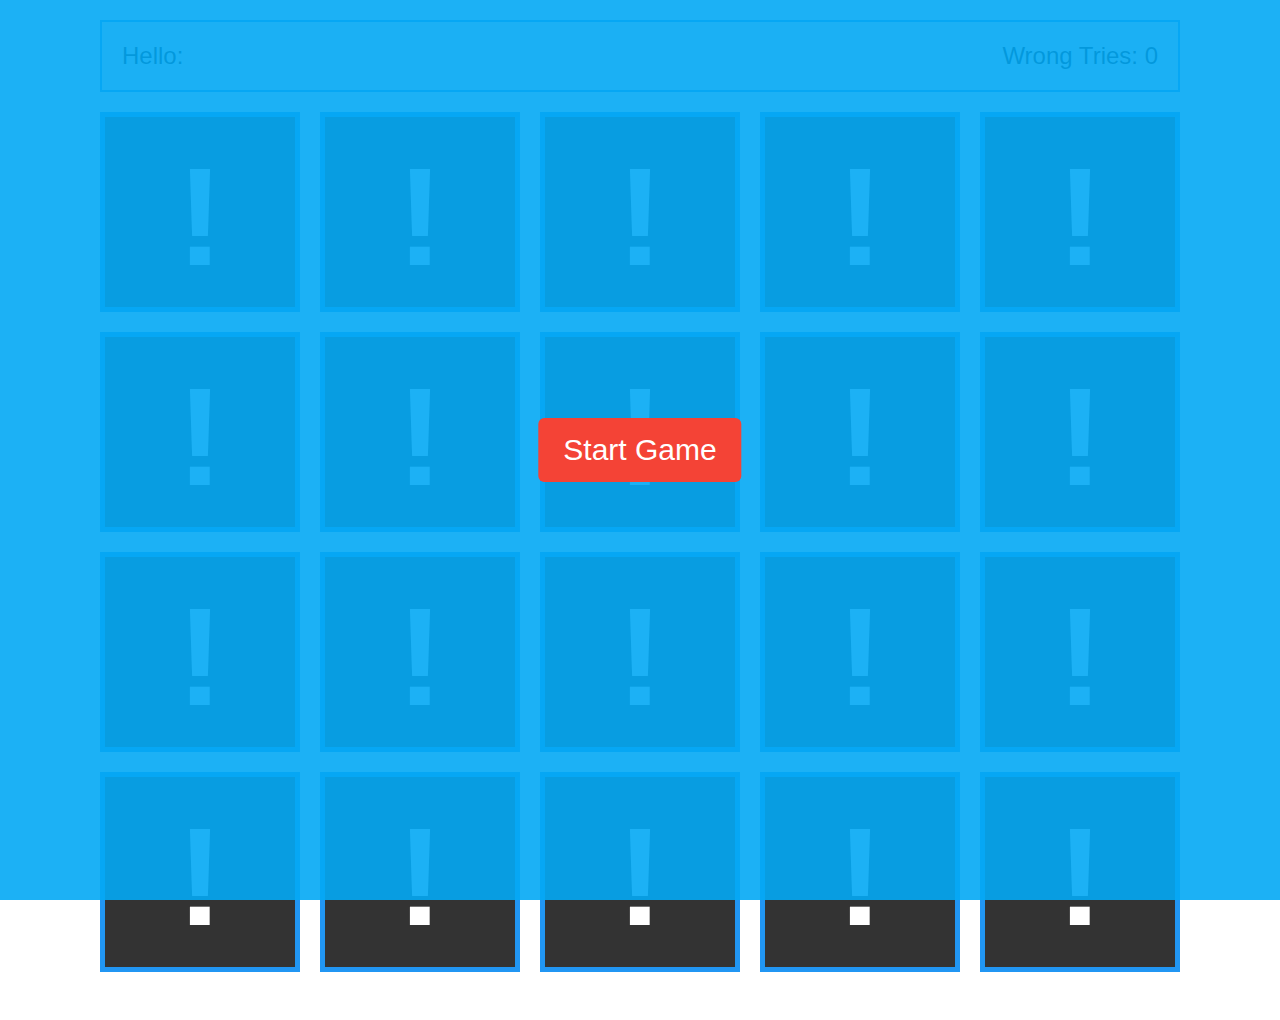
<file: Memory Game/index.html>
<!DOCTYPE html>
<html lang="en">
  <head>
    <meta charset="UTF-8">
    <meta name="viewport" content="width=device-width, initial-scale=1.0">
    <title>Memory Game</title>
    <link rel="stylesheet" href="css/style.css">
  </head>
  <body>
    <div class="control-buttons">
      <span>Start Game</span>
    </div>
    <div class="ending">
        <span></span>
      </div>
    <div class="info-container">
      <div class="name">
        Hello: <span></span>
      </div>
      <div class="tries">
        Wrong Tries: <span>0</span>
      </div>
    </div>
    <div class="memory-game-blocks">
      <div class="game-block" data-technology="test01">
        <div class="face front"></div>
        <div class="face back">
          <img decoding="async" src="imgs/test01.jpg" alt="">
        </div>
      </div>
      <div class="game-block" data-technology="test01">
        <div class="face front"></div>
        <div class="face back">
          <img decoding="async" src="imgs/test01.jpg" alt="">
        </div>
      </div>
      <div class="game-block" data-technology="test02">
        <div class="face front"></div>
        <div class="face back">
          <img decoding="async" src="imgs/test02.jpg" alt="">
        </div>
      </div>
      <div class="game-block" data-technology="test02">
        <div class="face front"></div>
        <div class="face back">
          <img decoding="async" src="imgs/test02.jpg" alt="">
        </div>
      </div>
      <div class="game-block" data-technology="test03">
        <div class="face front"></div>
        <div class="face back">
          <img decoding="async" src="imgs/test03.png" alt="">
        </div>
      </div>
      <div class="game-block" data-technology="test03">
        <div class="face front"></div>
        <div class="face back">
          <img decoding="async" src="imgs/test03.png" alt="">
        </div>
      </div>
      <div class="game-block" data-technology="test04">
        <div class="face front"></div>
        <div class="face back">
          <img decoding="async" src="imgs/test04.jpg" alt="">
        </div>
      </div>
      <div class="game-block" data-technology="test04">
        <div class="face front"></div>
        <div class="face back">
          <img decoding="async" src="imgs/test04.jpg" alt="">
        </div>
      </div>
      <div class="game-block" data-technology="test05">
        <div class="face front"></div>
        <div class="face back">
          <img decoding="async" src="imgs/test05.jpg" alt="">
        </div>
      </div>
      <div class="game-block" data-technology="test05">
        <div class="face front"></div>
        <div class="face back">
          <img decoding="async" src="imgs/test05.jpg" alt="">
        </div>
      </div>
      <div class="game-block" data-technology="test06">
        <div class="face front"></div>
        <div class="face back">
          <img decoding="async" src="imgs/test06.jpg" alt="">
        </div>
      </div>
      <div class="game-block" data-technology="test06">
        <div class="face front"></div>
        <div class="face back">
          <img decoding="async" src="imgs/test06.jpg" alt="">
        </div>
      </div>
      <div class="game-block" data-technology="test07">
        <div class="face front"></div>
        <div class="face back">
          <img decoding="async" src="imgs/test07.jpg" alt="">
        </div>
      </div>
      <div class="game-block" data-technology="test07">
        <div class="face front"></div>
        <div class="face back">
          <img decoding="async" src="imgs/test07.jpg" alt="">
        </div>
      </div>
      <div class="game-block" data-technology="test08">
        <div class="face front"></div>
        <div class="face back">
          <img decoding="async" src="imgs/test08.jpg" alt="">
        </div>
      </div>
      <div class="game-block" data-technology="test08">
        <div class="face front"></div>
        <div class="face back">
          <img decoding="async" src="imgs/test08.jpg" alt="">
        </div>
      </div>
      <div class="game-block" data-technology="test09">
        <div class="face front"></div>
        <div class="face back">
          <img decoding="async" src="imgs/test09.jpg" alt="">
        </div>
      </div>
      <div class="game-block" data-technology="test09">
        <div class="face front"></div>
        <div class="face back">
          <img decoding="async" src="imgs/test09.jpg" alt="">
        </div>
      </div>
      <div class="game-block" data-technology="test10">
        <div class="face front"></div>
        <div class="face back">
          <img decoding="async" src="imgs/test10.jpg" alt="">
        </div>
      </div>
      <div class="game-block" data-technology="test10">
        <div class="face front"></div>
        <div class="face back">
          <img decoding="async" src="imgs/test10.jpg" alt="">
        </div>
      </div>
    </div>
    <audio id="success" src="audio/success.mp3" preload="auto"></audio>
    <audio id="fail" src="audio/fail.mp3" preload="auto"></audio>
    <script src="js/main.js"></script>
  </body>
</html>
</file>
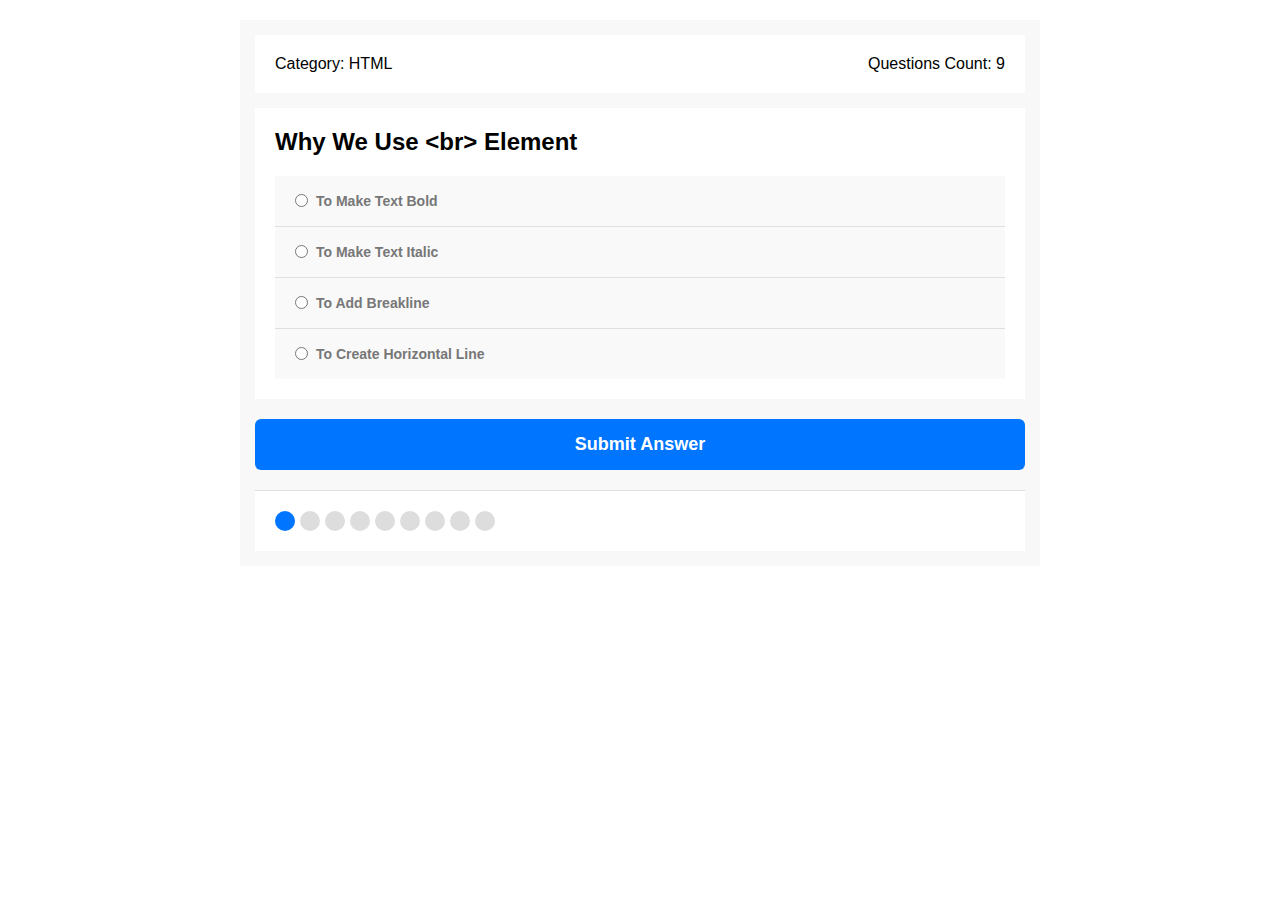
<file: Quiz App/index.html>
<!DOCTYPE html>
<html lang="en">
  <head>
    <meta charset="UTF-8" />
    <meta name="viewport" content="width=device-width, initial-scale=1.0" />
    <title>Quiz App</title>
    <link rel="stylesheet" href="main.css" />
  </head>
  <body>
    <div class="quiz-app">
      <div class="quiz-info">
        <div class="category">Category: <span>HTML</span></div>
        <div class="count">Questions Count: <span></span></div>
      </div>
      <div class="quiz-area"></div>
      <div class="answers-area"></div>
      <button class="submit-button">Submit Answer</button>
      <div class="bullets">
        <div class="spans"></div>
        <div class="countdown"></div>
      </div>
      <div class="results"></div>
    </div>
    <script src="main.js"></script>
  </body>
</html>
</file>
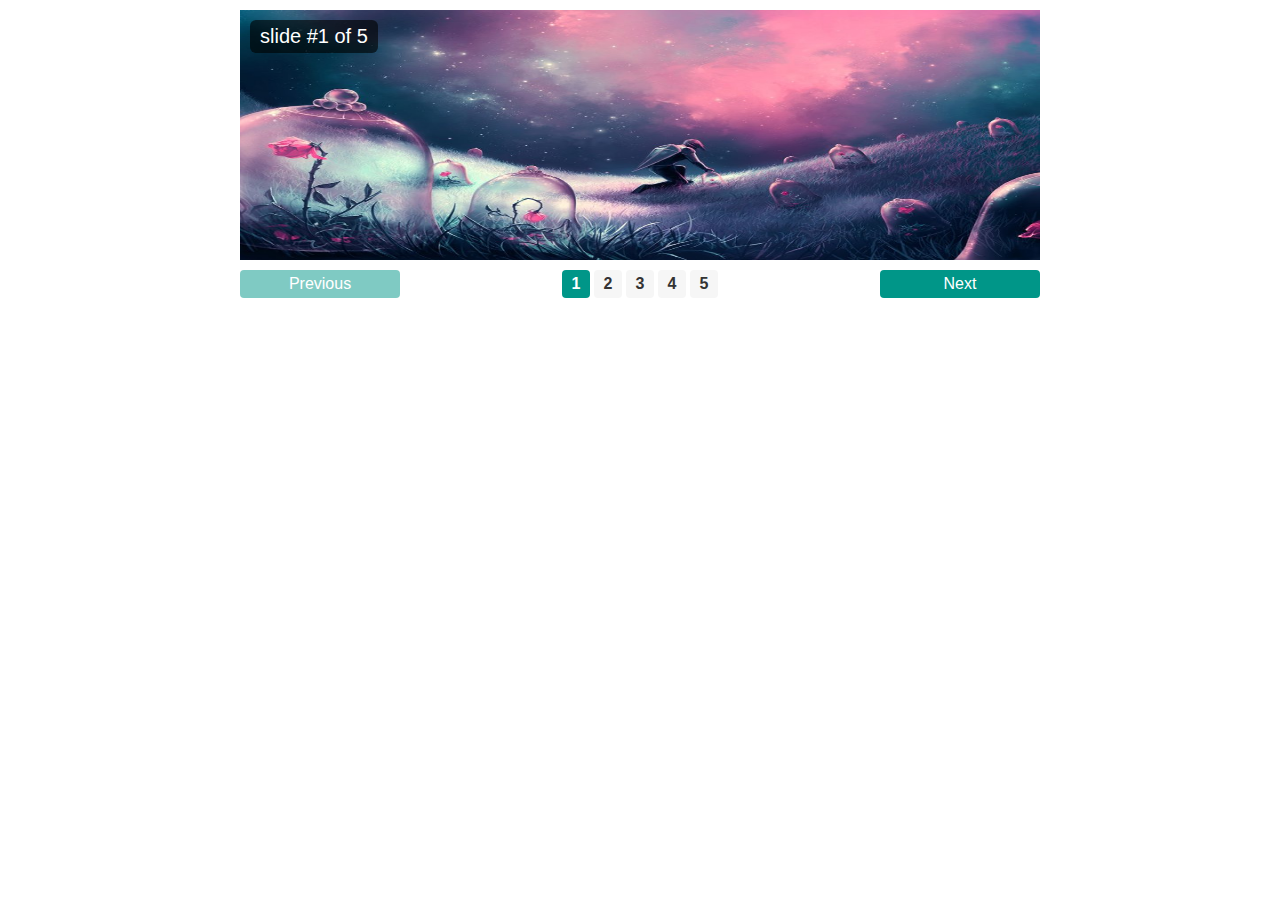
<file: Slider/index.html>
<!DOCTYPE html>
<html lang="en">
<head>
    <meta charset="UTF-8">
    <meta name="viewport" content="width=device-width, initial-scale=1.0">
    <title>Js Slider</title>
    <link rel="stylesheet" href="css/style.css">
</head>
<body>
    <div class="slider-container">
        <div id="slide-number" class="slide-number" ></div>
        <img src="imgs/shuffle-01.jpg" alt=""/>
        <img src="imgs/shuffle-02.jpg" alt=""/>
        <img src="imgs/shuffle-03.jpg" alt=""/>
        <img src="imgs/shuffle-04.jpg" alt=""/>
        <img src="imgs/shuffle-05.jpg" alt=""/>
     </div>
     <div class="slider-controls">
        <span id="prev" class="prev" >Previous</span>
       <span id="indicators" class="indicators"></span>
       <span id="next" class="next" ">Next</span>
     </div>
     
<script src="js/main.js"> </script>
</body>
</html>
</file>
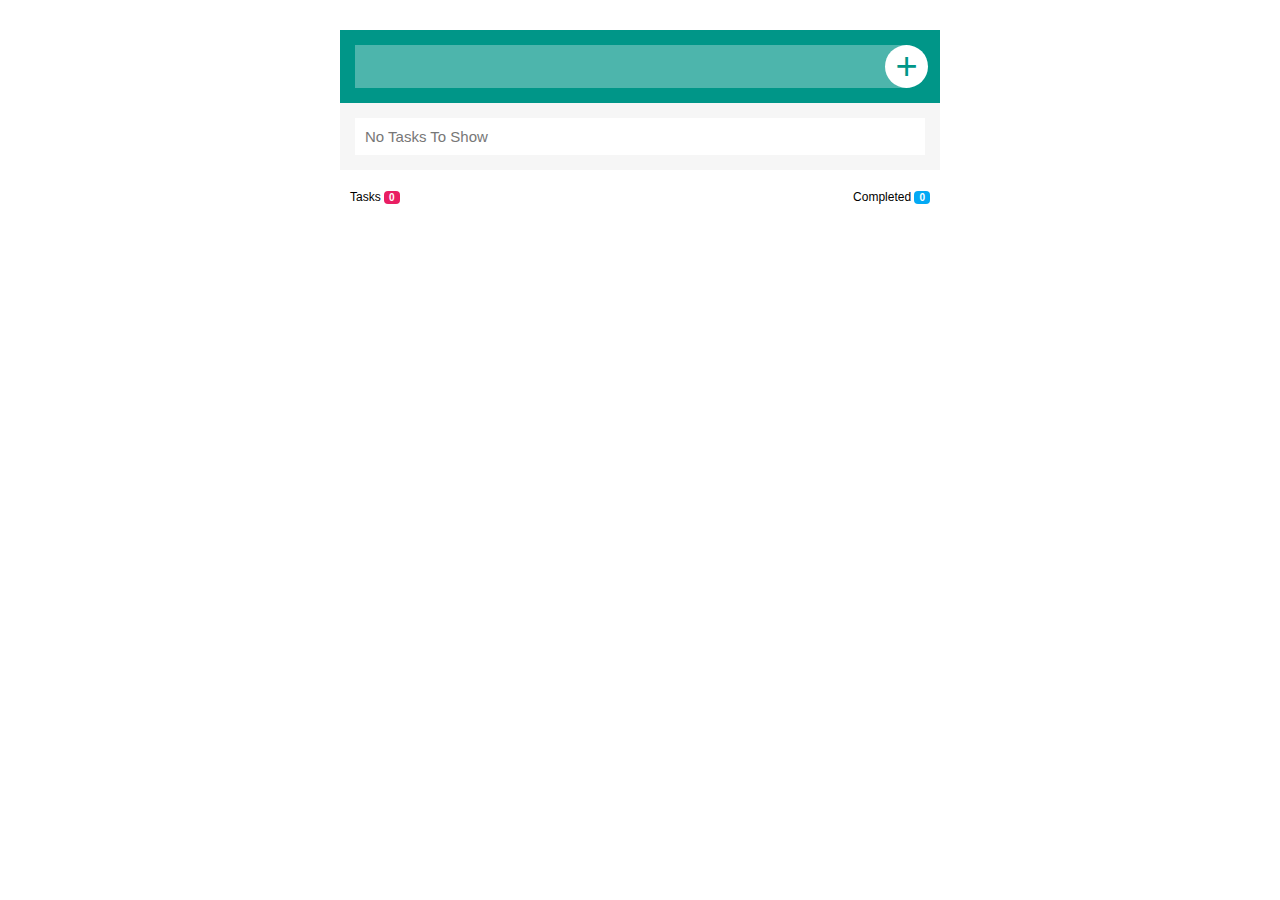
<file: To Do List/index.html>
<!DOCTYPE html>
<html lang="en">
<head>
    <meta charset="UTF-8">
    <meta name="viewport" content="width=device-width, initial-scale=1.0">
    <title>To Do List</title>
    <link rel="stylesheet" href="style.css">
</head>
<body>
    <div class="todo-container">
        <div class="add-task">
            <input type="text" >
            <span class="plus">+</span>
        </div>
        <div class="tasks-content">
            <span class="no-tasks-message">No Tasks To Show</span>
        </div>
    </div>
    <div class="task-stats">
        <div class="tasks-count">
            Tasks <span>0</span>
        </div>
        <div class="tasks-completed">
            Completed <span>0</span>
        </div>
    </div>



<script src="main.js"></script>
</body>
</html>
</file>
<file: Memory Game/css/style.css>
* {
    box-sizing: border-box;
  }
  body {
    font-family: Arial, Tahoma, sans-serif;
  }
  .control-buttons , .ending {
    position: fixed;
    left: 0;
    top: 0;
    width: 100%;
    height: 100%;
    z-index: 2;
    background-color: rgba(3, 169, 244, 0.9);
  }

  .ending {
    display: none;
    z-index: 3;
  }
  .ending span {
    color: #FFF;
    font-size: 30px;
    text-align: center;
    /* margin: 0 auto; */
    align-items: center;
    position: absolute;
    left: 25%;
    top: 50%;
  }
  @media (max-width:991px) {
    .ending span {
        top: 22%;
        font-size: 60px;
        left: 8%;
    }
  }

  .control-buttons span {
    position: absolute;
    left: 50%;
    top: 50%;
    transform: translate(-50%, -50%);
    background-color: #F44336;
    color: #FFF;
    padding: 15px 25px;
    font-size: 30px;
    text-align: center;
    border-radius: 6px;
    cursor: pointer;
  }
  .info-container {
    width: 1080px;
    margin: 20px auto 0;
    background-color: #F6F6F6;
    padding: 20px;
    font-size: 24px;
    overflow: hidden;
    border: 2px solid #2196f3;
  }



  .info-container .name {
    float: left;
    width: 50%;
  }
  .info-container .tries {
    float: right;
    width: 50%;
    text-align: right;
  }
  .memory-game-blocks {
    display: flex;
    width: 1100px;
    flex-wrap: wrap;
    margin: 20px auto;
  }
  
  /* @media (max-width:991px) {
    .info-container, .memory-game-blocks {
        width: 960px !important;
    }
  } */

  .memory-game-blocks.no-clicking {
    pointer-events: none;
  }
  .memory-game-blocks .game-block {
    height: 200px;
    /* max-width: 200px; */
    transition: transform .5s;
    transform-style: preserve-3d;
    cursor: pointer;
    position: relative;
    flex: 1 0 200px;
    margin: 0 10px 20px;
  }
  .memory-game-blocks .game-block .front {
    background-color: #333;
    line-height: 200px;
  }
  .memory-game-blocks .game-block .front:before {
    content: '!';
    color: #FFF;
    font-size: 140px;
    font-weight: bold;
  }
  .memory-game-blocks .game-block .back {
    background-color: #607D8B;
    transform: rotateY(180deg);
  }
  .memory-game-blocks .game-block .back img {
    width: 180px;
    height: 180px;
    margin: 6px;
  }
  .memory-game-blocks .game-block .face {
    position: absolute;
    width: 100%;
    height: 100%;
    text-align: center;
    backface-visibility: hidden;
    border: 5px solid #2196F3;
  }
  .memory-game-blocks .game-block.is-flipped,
  .memory-game-blocks .game-block.has-match {
    -webkit-transform: rotateY(180deg);
    -moz-transform: rotateY(180deg);
    transform: rotateY(180deg);
    pointer-events: none;
  }
</file>
<file: Quiz App/main.css>
* {
    box-sizing: border-box;
  }
  body {
    font-family: Tahoma, Arial;
  }
  .quiz-app {
    margin: 20px auto;
    width: 800px;
    background-color: #f8f8f8;
    padding: 15px;
  }
  .quiz-app .quiz-info {
    display: flex;
    background-color: #fff;
    padding: 20px;
  }
  .quiz-app .quiz-info .category {
    flex: 1;
  }
  .quiz-app .quiz-info .count {
    flex: 1;
    text-align: right;
  }
  .quiz-app .quiz-area {
    background-color: #fff;
    padding: 20px;
    margin-top: 15px;
  }
  .quiz-app .quiz-area h2 {
    margin: 0;
  }
  .quiz-app .answers-area {
    background-color: #fff;
    padding: 0 20px 20px;
  }
  .quiz-app .answers-area .answer {
    background-color: #f9f9f9;
    padding: 15px;
  }
  .quiz-app .answers-area .answer:not(:last-child) {
    border-bottom: 1px solid #dfdfdf;
  }
  .quiz-app .answers-area .answer input[type="Radio"]:checked + label {
    color: #0075ff;
  }
  .quiz-app .answers-area .answer label {
    cursor: pointer;
    font-weight: bold;
    color: #777;
    font-size: 14px;
    margin-left: 5px;
    position: relative;
    top: -1px;
  }
  .quiz-app .submit-button {
    background-color: #0075ff;
    display: block;
    width: 100%;
    padding: 15px;
    border: none;
    color: #fff;
    font-weight: bold;
    font-size: 18px;
    cursor: pointer;
    border-radius: 6px;
    margin: 20px auto;
  }
  .quiz-app .submit-button:focus {
    outline: none;
  }
  .quiz-app .bullets {
    border-top: 1px solid #dfdfdf;
    background-color: #fff;
    display: flex;
    padding: 20px;
  }
  .quiz-app .bullets .spans {
    flex: 1;
    display: flex;
  }
  .quiz-app .bullets .spans span {
    width: 20px;
    height: 20px;
    background-color: #ddd;
    margin-right: 5px;
    border-radius: 50%;
  }
  .quiz-app .bullets .spans span.on {
    background-color: #0075ff;
  }
  .quiz-app .results span {
    font-weight: bold;
  }
  .quiz-app .results span.bad {
    color: #dc0a0a;
  }
  .quiz-app .results span.good {
    color: #009688;
  }
  .quiz-app .results span.perfect {
    color: #0075ff;
  }
</file>
<file: Slider/css/style.css>
* {
    box-sizing: border-box;
    margin: 0;
    padding: 0;
}

body {
    font-family: Tahoma, Arial;
}

img {
    width: 800px;
    height: 250px;
}

.slider-container {
    margin: 10px auto;
    width: 800px;
    height: 250px;
    position: relative;
}

.slider-container img {
    position: absolute;
    opacity: 0;
    transition: opacity 1s;
    z-index: 1;
}

.slider-container img.active {
    opacity: 1;
}

.slider-container .slide-number {
    position: absolute;
    left: 10px;
    top: 10px;
    background-color: rgba(0,0,0, 0.6);
    color: #fff;
    padding: 5px 10px;
    font-size: 20px;
    z-index: 2;
    border-radius: 6px;
}

.slider-controls {
    width: 800px;
    margin: auto;
    overflow: hidden;
}

.slider-controls .prev,
.slider-controls .next {
    background-color: #009688;
    color: #fff;
    font-size: 16px;
    text-align: center;
    cursor: pointer;
    border-radius: 4px;
    padding: 5px;
    user-select: none;
    width: 20%;
}

.slider-controls .prev {
    float: left;
}
.slider-controls .next {
    float: right;
}

.slider-controls .prev.disabled,
.slider-controls .next.disabled {
    background-color: rgba(0, 150, 136, 0.5);
    cursor: no-drop;
}

.slider-controls .indicators {
    width: 60%;
    float: left;
}
.slider-controls .indicators ul {
    list-style: none;
    margin: 0;
    text-align: center;
}
.slider-controls .indicators ul li {
    display: inline-block;
    background-color: #f6f6f6;
    color: #333;
    font-weight: bold;
    height: 28px;
    width: 28px;
    border-radius: 4px;
    margin: 0 2px;
    line-height: 28px;
    cursor: pointer;
}
.slider-controls .indicators ul li.active {
    background-color: #009688;
    color: #fff;
}
</file>
<file: To Do List/style.css>
* {
    box-sizing: border-box;
  }
  body {
    font-family: Arial, Tahoma;
  }
  .todo-container {
    margin: 30px auto 0;
    background-color: #F6F6F6;
    width: 600px;
  }
  .todo-container .add-task {
    padding: 15px;
    background-color: #009688;
    position: relative;
  }
  .todo-container .add-task input {
    display: inline-block;
    padding: 10px 15px;
    border: none;
    background-color: rgba(255, 255, 255, .3);
    width: calc(100% - 15px);
    color: #FFF;
    font-size: 20px;
  }
  .todo-container .add-task input:focus {
    outline: none;
  }
  .todo-container .add-task .plus {
    position: absolute;
    height: 43px;
    width: 43px;
    background-color: #FFF;
    right: 12px;
    border-radius: 50%;
    line-height: 43px;
    text-align: center;
    color: #009688;
    cursor: pointer;
    font-size: 38px;
    -webkit-transition: transform .3s;
    -moz-transition: transform .3s;
    transition: transform .3s;
  }
  .todo-container .add-task .plus:hover {
    -webkit-transform: rotate(90deg);
    -moz-transform: rotate(90deg);
    transform: rotate(90deg);
  }
  .todo-container .tasks-content {
    padding: 15px;
  }
  .todo-container .tasks-content .no-tasks-message {
    color: #777;
    font-size: 15px;
  }
  .todo-container .tasks-content > span {
    display: block;
    background-color: #FFF;
    padding: 10px;
  }
  .todo-container .tasks-content > span:not(:last-child) {
    margin-bottom: 10px;
  }
  .todo-container .tasks-content .task-box .delete {
    float: right;
    background-color: #E91E63;
    padding: 4px 10px;
    color: #FFF;
    font-size: 12px;
    font-weight: bold;
    border-radius: 4px;
    cursor: pointer;
  }
  .todo-container .tasks-content .task-box.finished {
    text-decoration: line-through;
  }
  .task-stats {
    overflow: hidden;
    margin: 10px auto;
    width: 600px;
    font-size: 12px;
  }
  .task-stats .tasks-count {
    width: 50%;
    float: left;
    padding: 10px;
  }
  .task-stats .tasks-completed {
    width: 50%;
    float: right;
    padding: 10px;
    text-align: right;
  }
  .task-stats .tasks-count span,
  .task-stats .tasks-completed span {
    color: #FFF;
    padding: 1px 5px;
    font-size: 10px;
    border-radius: 4px;
    font-weight: bold;
  }
  .task-stats .tasks-count span {
    background-color: #E91E63;
  }
  .task-stats .tasks-completed span {
    background-color: #03A9F4;
  }
</file>
